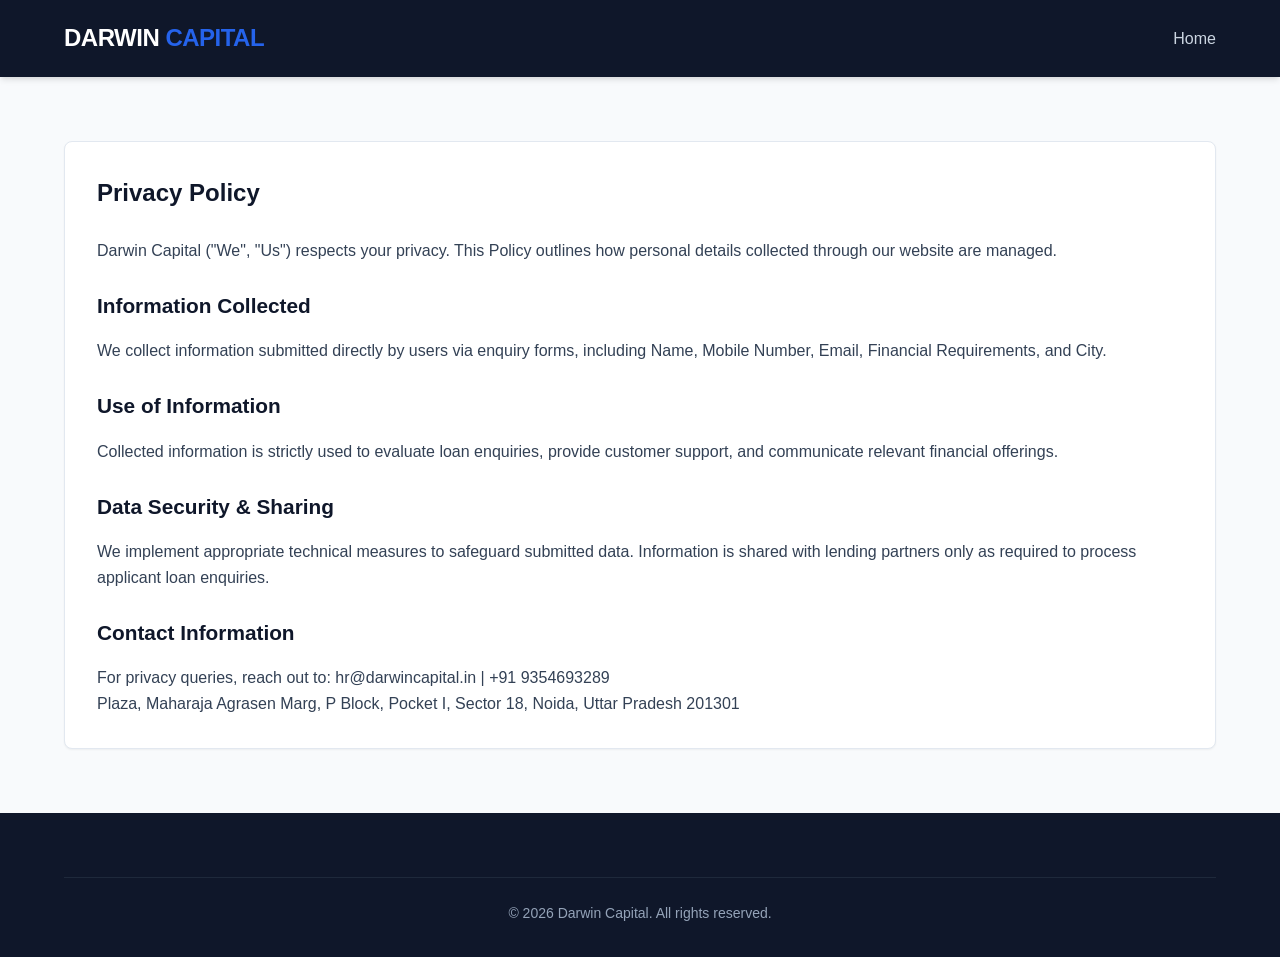
<file: privacy.html>
<!DOCTYPE html>
<html lang="en">
<head>
  <meta charset="UTF-8">
  <meta name="viewport" content="width=device-width, initial-scale=1.0">
  <title>Privacy Policy | Darwin Capital</title>
  <link rel="stylesheet" href="assets/style.css">
</head>
<body>
  <header>
    <div class="container navbar">
      <a href="index.html" class="logo">DARWIN <span>CAPITAL</span></a>
      <ul class="nav-menu">
        <li><a href="index.html" class="nav-link">Home</a></li>
      </ul>
    </div>
  </header>

  <section class="section">
    <div class="container card">
      <h1>Privacy Policy</h1>
      <br>
      <p>Darwin Capital ("We", "Us") respects your privacy. This Policy outlines how personal details collected through our website are managed.</p>
      <br>
      <h3>Information Collected</h3>
      <p>We collect information submitted directly by users via enquiry forms, including Name, Mobile Number, Email, Financial Requirements, and City.</p>
      <br>
      <h3>Use of Information</h3>
      <p>Collected information is strictly used to evaluate loan enquiries, provide customer support, and communicate relevant financial offerings.</p>
      <br>
      <h3>Data Security & Sharing</h3>
      <p>We implement appropriate technical measures to safeguard submitted data. Information is shared with lending partners only as required to process applicant loan enquiries.</p>
      <br>
      <h3>Contact Information</h3>
      <p>For privacy queries, reach out to: hr@darwincapital.in | +91 9354693289<br>
      Plaza, Maharaja Agrasen Marg, P Block, Pocket I, Sector 18, Noida, Uttar Pradesh 201301</p>
    </div>
  </section>

  <footer>
    <div class="container footer-bottom">
      <p>&copy; 2026 Darwin Capital. All rights reserved.</p>
    </div>
  </footer>
</body>
</html>
</file>
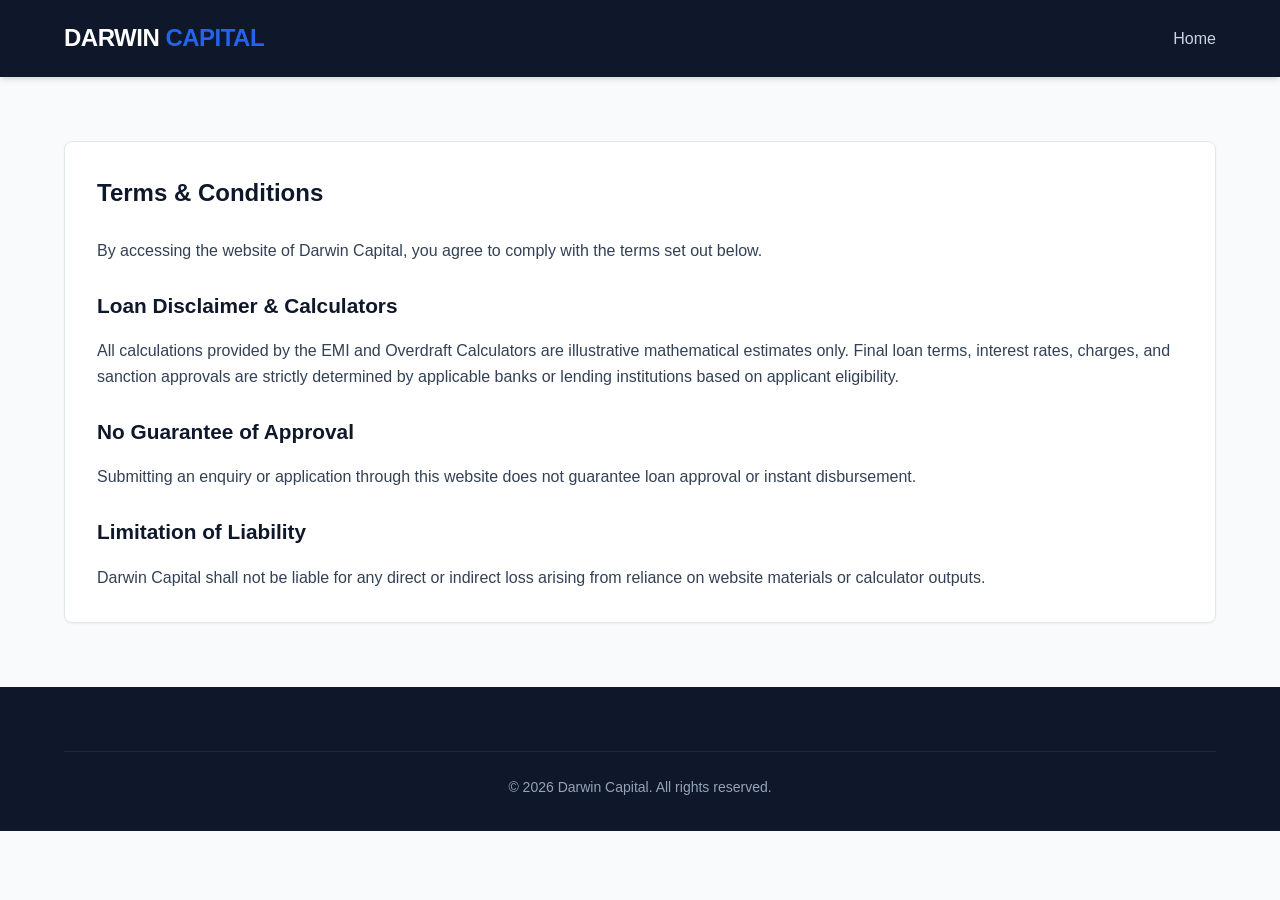
<file: terms.html>
<!DOCTYPE html>
<html lang="en">
<head>
  <meta charset="UTF-8">
  <meta name="viewport" content="width=device-width, initial-scale=1.0">
  <title>Terms & Conditions | Darwin Capital</title>
  <link rel="stylesheet" href="assets/style.css">
</head>
<body>
  <header>
    <div class="container navbar">
      <a href="index.html" class="logo">DARWIN <span>CAPITAL</span></a>
      <ul class="nav-menu">
        <li><a href="index.html" class="nav-link">Home</a></li>
      </ul>
    </div>
  </header>

  <section class="section">
    <div class="container card">
      <h1>Terms & Conditions</h1>
      <br>
      <p>By accessing the website of Darwin Capital, you agree to comply with the terms set out below.</p>
      <br>
      <h3>Loan Disclaimer & Calculators</h3>
      <p>All calculations provided by the EMI and Overdraft Calculators are illustrative mathematical estimates only. Final loan terms, interest rates, charges, and sanction approvals are strictly determined by applicable banks or lending institutions based on applicant eligibility.</p>
      <br>
      <h3>No Guarantee of Approval</h3>
      <p>Submitting an enquiry or application through this website does not guarantee loan approval or instant disbursement.</p>
      <br>
      <h3>Limitation of Liability</h3>
      <p>Darwin Capital shall not be liable for any direct or indirect loss arising from reliance on website materials or calculator outputs.</p>
    </div>
  </section>

  <footer>
    <div class="container footer-bottom">
      <p>&copy; 2026 Darwin Capital. All rights reserved.</p>
    </div>
  </footer>
</body>
</html>
</file>
<file: assets/style.css>
:root {
  --primary-navy: #0F172A;
  --secondary-navy: #1E293B;
  --accent-blue: #2563EB;
  --accent-hover: #1D4ED8;
  --light-bg: #F8FAFC;
  --card-bg: #FFFFFF;
  --text-main: #334155;
  --text-muted: #64748B;
  --border-color: #E2E8F0;
  --shadow-sm: 0 1px 2px 0 rgba(0, 0, 0, 0.05);
  --shadow-md: 0 4px 6px -1px rgba(0, 0, 0, 0.1), 0 2px 4px -1px rgba(0, 0, 0, 0.06);
  --shadow-lg: 0 10px 15px -3px rgba(0, 0, 0, 0.1), 0 4px 6px -2px rgba(0, 0, 0, 0.05);
}

* {
  margin: 0;
  padding: 0;
  box-sizing: border-box;
}

body {
  font-family: 'DM Sans', sans-serif;
  color: var(--text-main);
  background-color: var(--light-bg);
  line-height: 1.6;
}

h1, h2, h3, h4, h5, h6 {
  font-family: 'Manrope', sans-serif;
  color: var(--primary-navy);
}

a {
  text-decoration: none;
  color: inherit;
}

.container {
  width: 90%;
  max-width: 1200px;
  margin: 0 auto;
}

/* Header & Nav */
header {
  background: var(--primary-navy);
  color: #FFF;
  position: sticky;
  top: 0;
  z-index: 1000;
  box-shadow: var(--shadow-md);
}

.navbar {
  display: flex;
  justify-content: space-between;
  align-items: center;
  padding: 1.2rem 0;
}

.logo {
  font-size: 1.5rem;
  font-weight: 800;
  color: #FFF;
  letter-spacing: -0.5px;
}

.logo span {
  color: var(--accent-blue);
}

.nav-menu {
  display: flex;
  list-style: none;
  gap: 1.5rem;
  align-items: center;
}

.nav-link {
  color: #CBD5E1;
  font-weight: 500;
  transition: color 0.2s ease;
}

.nav-link:hover, .nav-link.active {
  color: #FFF;
}

.hamburger {
  display: none;
  cursor: pointer;
  flex-direction: column;
  gap: 5px;
}

.hamburger span {
  width: 25px;
  height: 3px;
  background: #FFF;
  border-radius: 2px;
}

/* Buttons */
.btn {
  display: inline-block;
  padding: 0.75rem 1.5rem;
  border-radius: 6px;
  font-weight: 600;
  cursor: pointer;
  transition: background 0.2s ease, transform 0.2s ease;
  border: none;
}

.btn-primary {
  background: var(--accent-blue);
  color: #FFF;
}

.btn-primary:hover {
  background: var(--accent-hover);
  transform: translateY(-2px);
}

.btn-secondary {
  background: transparent;
  color: #FFF;
  border: 1px solid #CBD5E1;
}

.btn-secondary:hover {
  background: rgba(255, 255, 255, 0.1);
  transform: translateY(-2px);
}

/* Hero Section */
.hero {
  background: linear-gradient(135deg, var(--primary-navy) 0%, var(--secondary-navy) 100%);
  color: #FFF;
  padding: 5rem 0;
  text-align: center;
}

.hero-content h1 {
  font-size: 3rem;
  color: #FFF;
  margin-bottom: 1rem;
  font-weight: 800;
}

.hero-content p {
  font-size: 1.25rem;
  color: #94A3B8;
  max-width: 700px;
  margin: 0 auto 2rem;
}

.hero-cta {
  display: flex;
  justify-content: center;
  gap: 1rem;
  flex-wrap: wrap;
}

/* Sections */
.section {
  padding: 4rem 0;
}

.section-title {
  text-align: center;
  font-size: 2.25rem;
  margin-bottom: 0.5rem;
}

.section-subtitle {
  text-align: center;
  color: var(--text-muted);
  margin-bottom: 3rem;
}

/* Grids & Cards */
.grid {
  display: grid;
  grid-template-columns: repeat(auto-fit, minmax(280px, 1fr));
  gap: 2rem;
}

.card {
  background: var(--card-bg);
  padding: 2rem;
  border-radius: 8px;
  border: 1px solid var(--border-color);
  box-shadow: var(--shadow-sm);
  transition: transform 0.2s ease, box-shadow 0.2s ease;
}

.card:hover {
  transform: translateY(-4px);
  box-shadow: var(--shadow-lg);
}

.card h3 {
  margin-bottom: 1rem;
  font-size: 1.3rem;
}

.card ul {
  list-style: none;
  margin-bottom: 1.5rem;
}

.card ul li {
  margin-bottom: 0.5rem;
  color: var(--text-muted);
}

/* Calculators */
.calc-box {
  background: var(--card-bg);
  padding: 2.5rem;
  border-radius: 8px;
  box-shadow: var(--shadow-md);
  max-width: 800px;
  margin: 0 auto;
}

.form-group {
  margin-bottom: 1.5rem;
}

.form-group label {
  display: block;
  font-weight: 600;
  margin-bottom: 0.5rem;
}

.form-group input, .form-group select, .form-group textarea {
  width: 100%;
  padding: 0.75rem;
  border: 1px solid var(--border-color);
  border-radius: 6px;
  font-size: 1rem;
  font-family: inherit;
}

.calc-output {
  margin-top: 2rem;
  padding-top: 2rem;
  border-top: 1px solid var(--border-color);
  display: grid;
  grid-template-columns: repeat(auto-fit, minmax(150px, 1fr));
  gap: 1.5rem;
  text-align: center;
}

.calc-output-item span {
  display: block;
  font-size: 0.875rem;
  color: var(--text-muted);
}

.calc-output-item strong {
  font-size: 1.5rem;
  color: var(--accent-blue);
}

.disclaimer-text {
  font-size: 0.8rem;
  color: var(--text-muted);
  margin-top: 1.5rem;
}

/* Footer */
footer {
  background: var(--primary-navy);
  color: #94A3B8;
  padding: 4rem 0 2rem;
}

.footer-grid {
  display: grid;
  grid-template-columns: repeat(auto-fit, minmax(220px, 1fr));
  gap: 2.5rem;
  margin-bottom: 3rem;
}

.footer-col h4 {
  color: #FFF;
  margin-bottom: 1.2rem;
}

.footer-col ul {
  list-style: none;
}

.footer-col ul li {
  margin-bottom: 0.6rem;
}

.footer-col a:hover {
  color: #FFF;
}

.footer-bottom {
  border-top: 1px solid var(--secondary-navy);
  padding-top: 1.5rem;
  text-align: center;
  font-size: 0.875rem;
}

/* Floating WhatsApp Button */
.whatsapp-float {
  position: fixed;
  bottom: 20px;
  right: 20px;
  background-color: #25d366;
  color: #FFF;
  border-radius: 50px;
  padding: 10px 20px;
  font-weight: bold;
  box-shadow: var(--shadow-md);
  z-index: 1000;
  display: flex;
  align-items: center;
  gap: 8px;
}

/* Responsive */
@media (max-width: 768px) {
  .hamburger { display: flex; }
  .nav-menu {
    display: none;
    flex-direction: column;
    width: 100%;
    position: absolute;
    top: 65px;
    left: 0;
    background: var(--primary-navy);
    padding: 1.5rem 0;
  }
  .nav-menu.active { display: flex; }
  .hero-content h1 { font-size: 2.2rem; }
}
</file>
